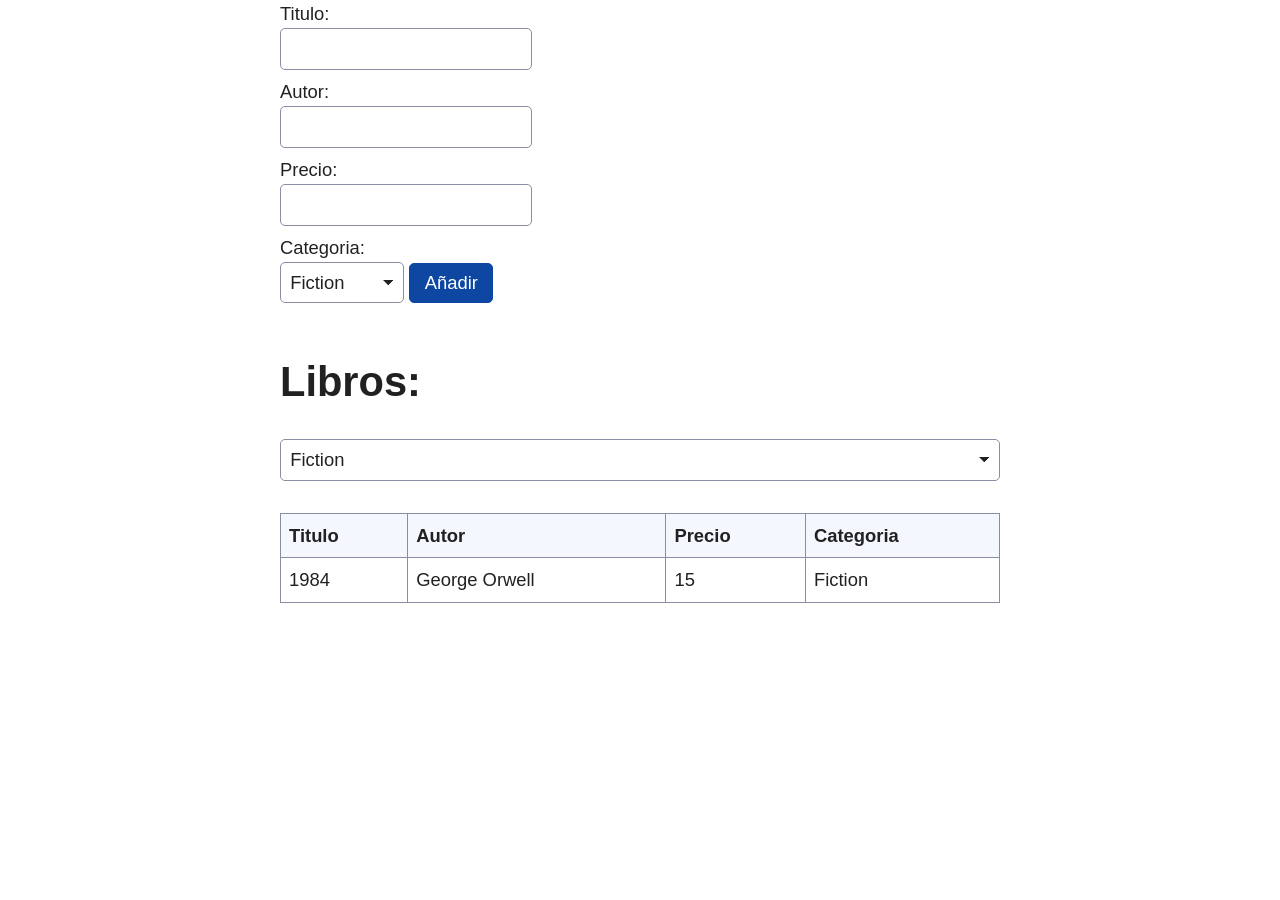
<file: bookStore/index.html>
<!DOCTYPE html>
<html lang="en">
<head>
    <meta charset="UTF-8">
    <meta name="viewport" content="width=device-width, initial-scale=1.0">
    <link rel="stylesheet" href="./css/simple.min.css">
    <title>Document</title>
</head>
<body>
    <form id="formBook">
        <label>Titulo: </label>
        <input type="text" id="title"></input>
        <label>Autor: </label>
        <input type="text" id="author"></input>
        <label>Precio: </label>
        <input type="number" id="price"></input>
        <label>Categoria: </label>
        <select id="category">
            <option value="Fiction">Fiction</option>
            <option value="Action">Action</option>
            <option value="Romance">Romance</option>
            <option value="Non-fiction">Non-fiction</option>

        </select>
        
        <input type="submit" value="Añadir"></input>
    </form>
    <h2>Libros:</h2>
    <table class="table" id="table">
        
        <select id="categoryFilter">
            <option value="Fiction">Fiction</option>
            <option value="Action">Action</option>
            <option value="Romance">Romance</option>
            <option value="Non-fiction">Non-fiction</option>

        </select>
  <thead>
    <tr>
      <th scope="col">Titulo</th>
      <th scope="col">Autor</th>
      <th scope="col">Precio</th>
      <th scope="col">Categoria</th>
    </tr>
  </thead>
  <tbody id="tbodyBook">
    
  </tbody>
</table>
    <script type="module" src="./js/main.js"></script>
</body>
</html>
</file>
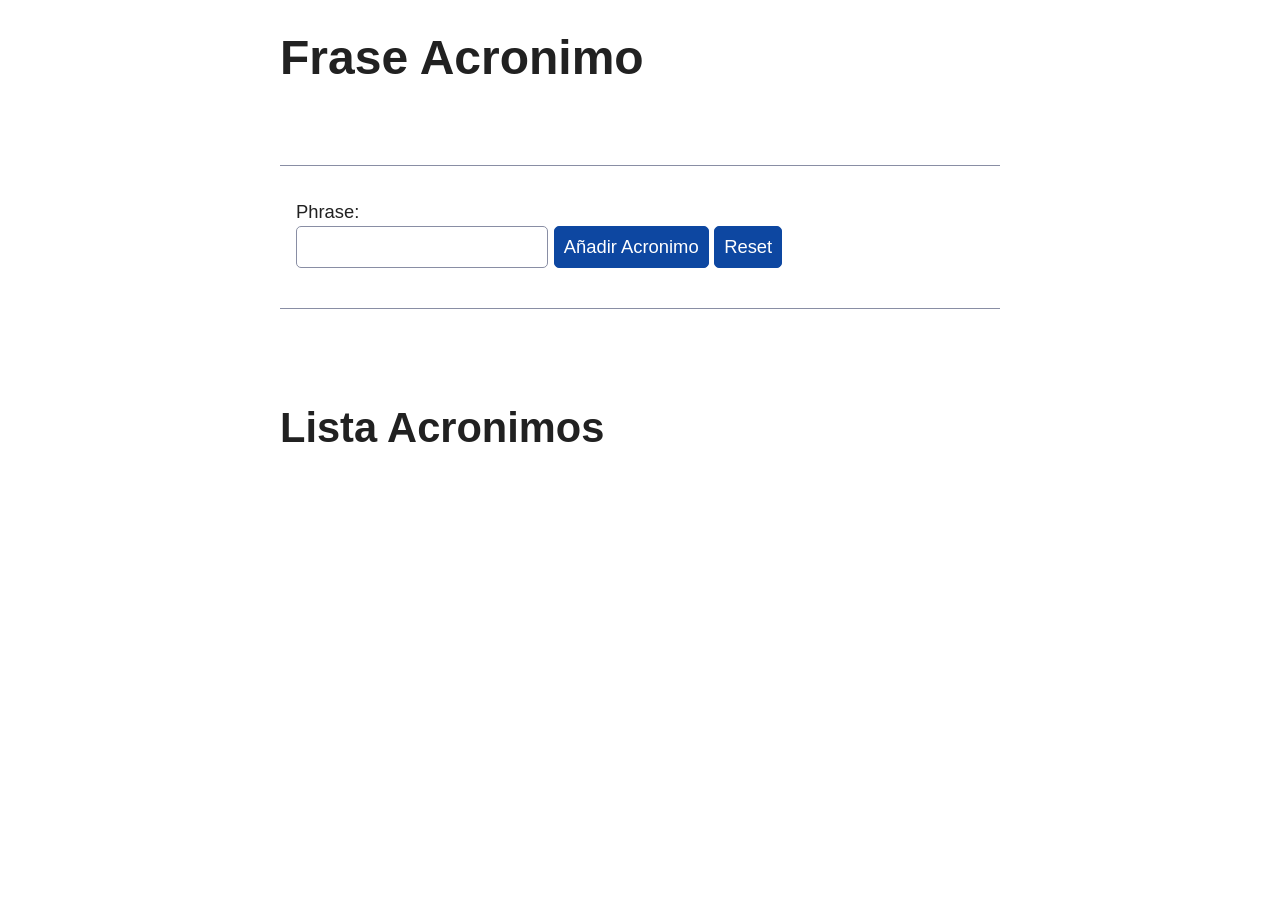
<file: generadorAcronimos/index.html>
<!DOCTYPE html>
<html lang="en">
<head>
    <meta charset="UTF-8">
    <meta name="viewport" content="width=device-width, initial-scale=1.0">
    <link rel="stylesheet" href="./css/simple.min.css">

    <title>Document</title>
</head>
<body>

    <h1>Frase Acronimo</h1>
        <section>
            
            <form id="formPhrase">
                <label for="name">Phrase:</label>
                <input type="text" name="phrase" id="phrase">
                <button type="submit">Añadir Acronimo</button>
            </form>
        </section>

    <h2>Lista Acronimos</h2>
    <ul id="listAcronym"></ul>
    
    <script type="module" src="js/main.js"></script>

</body>
</html>
</file>
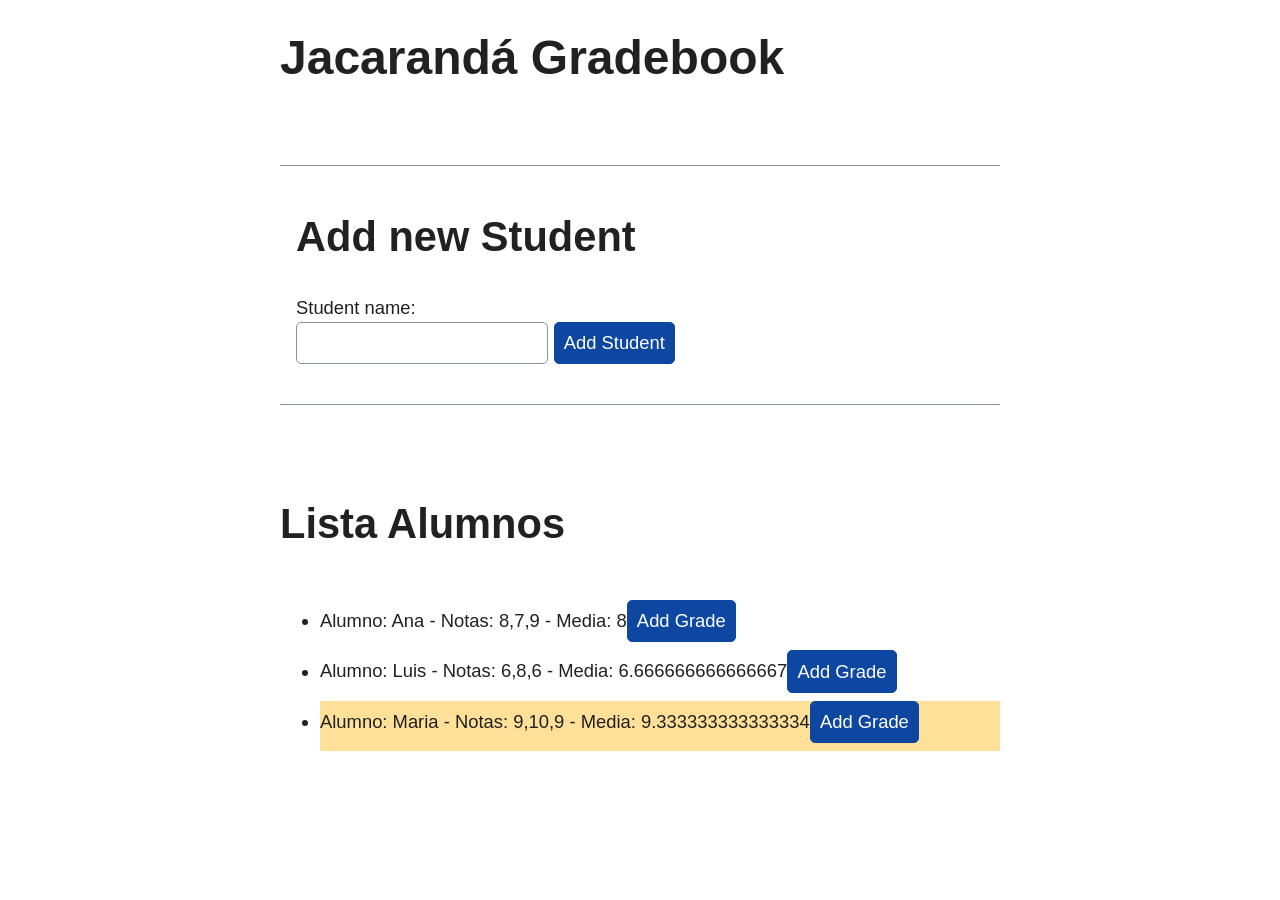
<file: gestionNotas/index.html>
<!DOCTYPE html>
<html lang="en">
<head>
    <meta charset="UTF-8">
    <meta name="viewport" content="width=device-width, initial-scale=1.0">
    <link rel="stylesheet" href="./css/simple.min.css">

    <title>Document</title>
</head>
<body>

    <h1>Jacarandá Gradebook</h1>
        <section>
            <h2>Add new Student</h2>
            <form id="formStudent">
                <label for="name">Student name:</label>
                <input type="text" name="name" id="name">
                <button type="submit">Add Student</button>
            </form>
        </section>

    <h2>Lista Alumnos</h2>
    <ul id="list">
        
    </ul>
    
    <script type="module" src="js/main.js"></script>

</body>
</html>
</file>
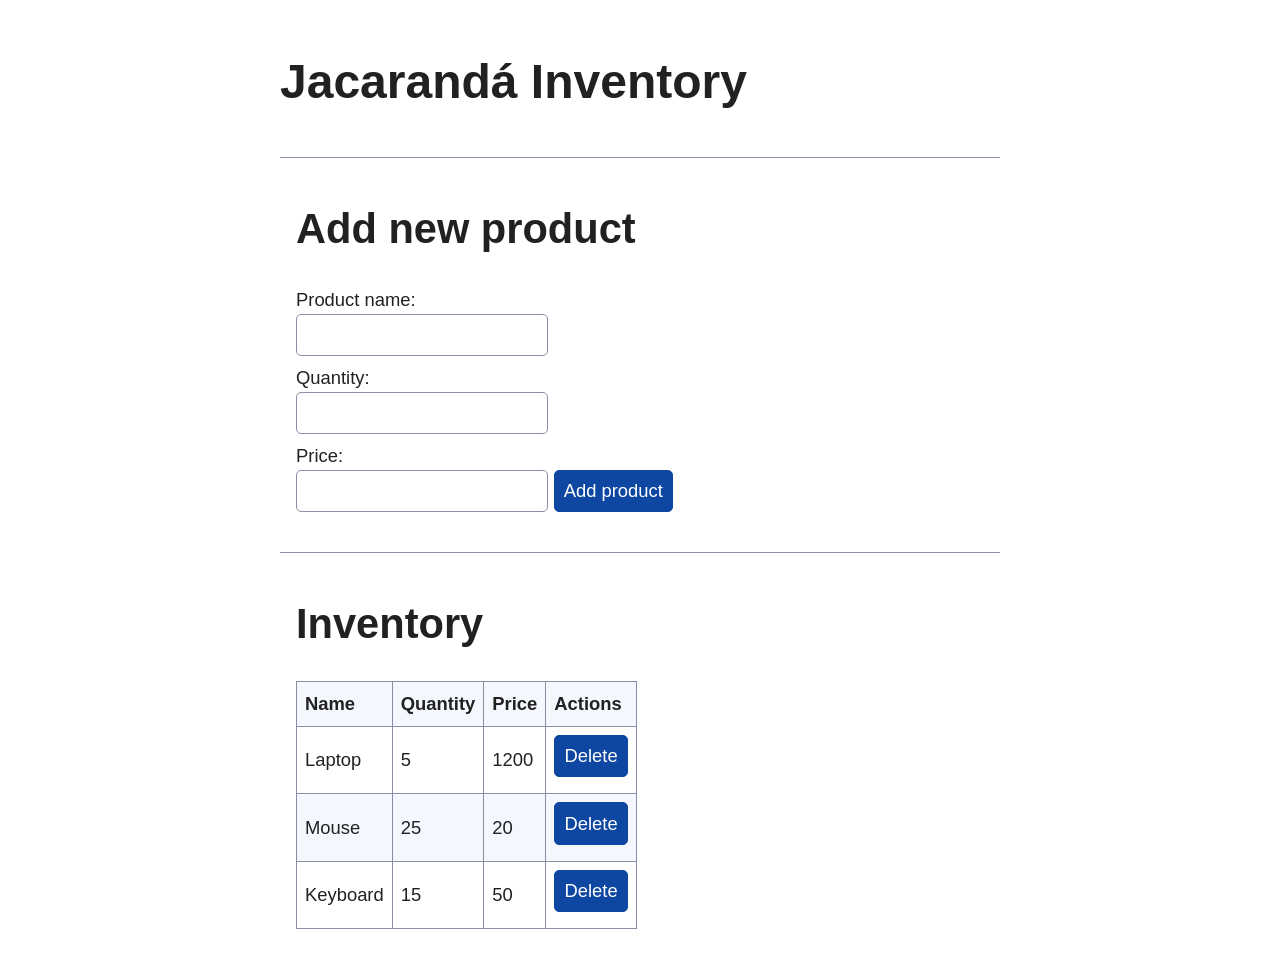
<file: inventory/index.html>
<!DOCTYPE html>
<html lang="en">
<head>
    <meta charset="UTF-8">
    <meta name="viewport" content="width=device-width, initial-scale=1.0">
    <title>Jacarandá Inventory</title>
    <link rel="stylesheet" href="./css/simple.min.css">
</head>
<body>
    <main>
        <h1>Jacarandá Inventory</h1>
        <section>
            <h2>Add new product</h2>
            <form id="addProduct">
                <label for="name">Product name:</label>
                <input type="text" name="name" id="name">

                <label for="quantity">Quantity: </label>
                <input type="number" name="quantity" id="quantity">

                <label for="price">Price: </label>
                <input type="number" name="price" id="price">

                <button type="submit">Add product</button>
            </form>
        </section>

        <section>
            <h2>Inventory</h2>
            <table>
                <thead>
                    <tr>
                        <th>Name</th>
                        <th>Quantity</th>
                        <th>Price</th>
                        <th>Actions</th>
                    </tr>
                </thead>
                <tbody>

                </tbody>
            </table>
        </section>
    </main>
    <script type="module" src="js/main.js"></script>
</body>
</html>
</file>
<file: bookStore/css/simple.min.css>
:root{--sans-font:-apple-system,BlinkMacSystemFont,"Avenir Next",Avenir,"Nimbus Sans L",Roboto,"Noto Sans","Segoe UI",Arial,Helvetica,"Helvetica Neue",sans-serif;--mono-font:Consolas,Menlo,Monaco,"Andale Mono","Ubuntu Mono",monospace;--standard-border-radius:5px;--border-width:1px;--bg:#fff;--accent-bg:#f5f7ff;--text:#212121;--text-light:#585858;--border:#898ea4;--accent:#0d47a1;--accent-hover:#1266e2;--accent-text:var(--bg);--code:#d81b60;--preformatted:#444;--marked:#fd3;--disabled:#efefef}@media (prefers-color-scheme:dark){:root{color-scheme:dark;--bg:#212121;--accent-bg:#2b2b2b;--text:#dcdcdc;--text-light:#ababab;--accent:#ffb300;--accent-hover:#ffe099;--accent-text:var(--bg);--code:#f06292;--preformatted:#ccc;--disabled:#111}img,video{opacity:.8}}*,:before,:after{box-sizing:border-box}textarea,select,input,progress{-webkit-appearance:none;-moz-appearance:none;appearance:none}html{font-family:var(--sans-font);scroll-behavior:smooth}body{color:var(--text);background-color:var(--bg);grid-template-columns:1fr min(45rem,90%) 1fr;margin:0;font-size:1.15rem;line-height:1.5;display:grid}body>*{grid-column:2}body>header{background-color:var(--accent-bg);border-bottom:var(--border-width)solid var(--border);text-align:center;grid-column:1/-1;padding:0 .5rem 2rem}body>header>:only-child{margin-block-start:2rem}body>header h1{max-width:1200px;margin:1rem auto}body>header p{max-width:40rem;margin:1rem auto}main{padding-top:1.5rem}body>footer{color:var(--text-light);text-align:center;border-top:var(--border-width)solid var(--border);margin-top:4rem;padding:2rem 1rem 1.5rem;font-size:.9rem}h1{font-size:3rem}h2{margin-top:3rem;font-size:2.6rem}h3{margin-top:3rem;font-size:2rem}h4{font-size:1.44rem}h5{font-size:1.15rem}h6{font-size:.96rem}p{margin:1.5rem 0}p,h1,h2,h3,h4,h5,h6{overflow-wrap:break-word}h1,h2,h3{line-height:1.1}@media only screen and (width<=720px){h1{font-size:2.5rem}h2{font-size:2.1rem}h3{font-size:1.75rem}h4{font-size:1.25rem}}a,a:visited{color:var(--accent)}a:hover{text-decoration:none}button,.button,a.button,input[type=submit],input[type=reset],input[type=button]{border:var(--border-width)solid var(--accent);background-color:var(--accent);color:var(--accent-text);padding:.5rem .9rem;line-height:normal;text-decoration:none}.button[aria-disabled=true],input:disabled,textarea:disabled,select:disabled,button[disabled]{cursor:not-allowed;background-color:var(--disabled);border-color:var(--disabled);color:var(--text-light)}input[type=range]{padding:0}abbr[title]{cursor:help;text-decoration-line:underline;text-decoration-style:dotted}button:enabled:hover,.button:not([aria-disabled=true]):hover,input[type=submit]:enabled:hover,input[type=reset]:enabled:hover,input[type=button]:enabled:hover{background-color:var(--accent-hover);border-color:var(--accent-hover);cursor:pointer}.button:focus-visible,button:focus-visible:where(:enabled),input:enabled:focus-visible:where([type=submit],[type=reset],[type=button]){outline:2px solid var(--accent);outline-offset:1px}header nav{padding:1rem 0 0;font-size:1rem;line-height:2}header nav ul,header nav ol{flex-flow:wrap;place-content:space-around center;align-items:center;margin:0;padding:0;list-style-type:none;display:flex}header nav ul li,header nav ol li{display:inline-block}header nav a,header nav a:visited{border:var(--border-width)solid var(--border);border-radius:var(--standard-border-radius);color:var(--text);margin:0 .5rem 1rem;padding:.1rem 1rem;text-decoration:none;display:inline-block}header nav a:hover,header nav a.current,header nav a[aria-current=page],header nav a[aria-current=true]{background:var(--bg);border-color:var(--accent);color:var(--accent);cursor:pointer}@media only screen and (width<=720px){header nav a{border:none;padding:0;line-height:1;text-decoration:underline}header nav a.current{background:0 0}}aside,details,pre,progress{background-color:var(--accent-bg);border:var(--border-width)solid var(--border);border-radius:var(--standard-border-radius);margin-bottom:1rem}aside{float:right;width:30%;margin-inline-start:15px;padding:0 15px;font-size:1rem}[dir=rtl] aside{float:left}@media only screen and (width<=720px){aside{float:none;width:100%;margin-inline-start:0}}article,fieldset,dialog{border:var(--border-width)solid var(--border);border-radius:var(--standard-border-radius);margin-bottom:1rem;padding:1rem}article h2:first-child,section h2:first-child,article h3:first-child,section h3:first-child{margin-top:1rem}section{border-top:var(--border-width)solid var(--border);border-bottom:var(--border-width)solid var(--border);margin:3rem 0;padding:2rem 1rem}section+section,section:first-child{border-top:0;padding-top:0}section+section{margin-top:0}section:last-child{border-bottom:0;padding-bottom:0}details{padding:.7rem 1rem}summary{cursor:pointer;word-break:break-all;margin:-.7rem -1rem;padding:.7rem 1rem;font-weight:700}details[open]>summary+*{margin-top:0}details[open]>summary{margin-bottom:.5rem}details[open]>:last-child{margin-bottom:0}table{border-collapse:collapse;margin:1.5rem 0}figure>table{width:max-content;margin:0}td,th{border:var(--border-width)solid var(--border);text-align:start;padding:.5rem}th{background-color:var(--accent-bg);font-weight:700}tr:nth-child(2n){background-color:var(--accent-bg)}table caption{margin-bottom:.5rem;font-weight:700}textarea,select,input,button,.button{font-size:inherit;border-radius:var(--standard-border-radius);box-shadow:none;max-width:100%;margin-bottom:.5rem;padding:.5em;font-family:inherit;display:inline-block}textarea,select,input{color:var(--text);background-color:var(--bg);border:var(--border-width)solid var(--border)}label{display:block}textarea:not([cols]){width:100%}select:not([multiple]){background-image:linear-gradient(45deg,transparent 49%,var(--text)51%),linear-gradient(135deg,var(--text)51%,transparent 49%);background-position:calc(100% - 15px),calc(100% - 10px);background-repeat:no-repeat;background-size:5px 5px,5px 5px;padding-inline-end:25px}[dir=rtl] select:not([multiple]){background-position:10px,15px}input[type=checkbox],input[type=radio]{vertical-align:middle;width:min-content;position:relative}input[type=checkbox]+label,input[type=radio]+label{display:inline-block}input[type=radio]{border-radius:100%}input[type=checkbox]:checked,input[type=radio]:checked{background-color:var(--accent)}input[type=checkbox]:checked:after{content:" ";border-right:solid var(--bg).08em;border-bottom:solid var(--bg).08em;background-color:#0000;border-radius:0;width:.2em;height:.4em;font-size:1.8em;position:absolute;top:.04em;left:.18em;transform:rotate(45deg)}input[type=radio]:checked:after{content:" ";background-color:var(--bg);border-radius:100%;width:.3em;height:.3em;font-size:1.8em;position:absolute;top:.125em;left:.125em}@media only screen and (width<=720px){textarea,select,input{width:100%}}input[type=color]{height:2.5rem;padding:.2rem}input[type=file]{border:0}hr{height:var(--border-width);background:var(--border);border:none;margin:1rem auto}mark{border-radius:var(--standard-border-radius);background-color:var(--marked);color:#000;padding:2px 5px}mark a{color:#0d47a1}img,video{border-radius:var(--standard-border-radius);max-width:100%;height:auto}figure{margin:0;display:block;overflow-x:auto}figure>img,figure>picture>img{margin-inline:auto;display:block}figcaption{text-align:center;color:var(--text-light);margin-block:1rem;font-size:.9rem;position:sticky;left:0}blockquote{border-inline-start:.35rem solid var(--accent);color:var(--text-light);margin-block:2rem;margin-inline:2rem 0;padding:.4rem .8rem;font-style:italic}cite{color:var(--text-light);font-size:.9rem;font-style:normal}dt{color:var(--text-light)}code,pre,pre span,kbd,samp{font-family:var(--mono-font);color:var(--code)}kbd{color:var(--preformatted);border:var(--border-width)solid var(--preformatted);border-bottom:3px solid var(--preformatted);border-radius:var(--standard-border-radius);padding:.1rem .4rem}pre{max-width:100%;color:var(--preformatted);padding:1rem 1.4rem;overflow:auto}pre code{color:var(--preformatted);background:0 0;margin:0;padding:0}progress{width:100%}progress:indeterminate{background-color:var(--accent-bg)}progress::-webkit-progress-bar{border-radius:var(--standard-border-radius);background-color:var(--accent-bg)}progress::-webkit-progress-value{border-radius:var(--standard-border-radius);background-color:var(--accent)}progress::-moz-progress-bar{border-radius:var(--standard-border-radius);background-color:var(--accent);transition-property:width;transition-duration:.3s}progress:indeterminate::-moz-progress-bar{background-color:var(--accent-bg)}dialog{background-color:var(--bg);max-width:40rem;margin:auto}dialog::backdrop{background-color:var(--bg);opacity:.8}@media only screen and (width<=720px){dialog{max-width:calc(100vw - 2rem)}}sup,sub{vertical-align:baseline;position:relative}sup{top:-.4em}sub{top:.3em}.notice{background:var(--accent-bg);border:var(--border-width)solid var(--border);border-radius:var(--standard-border-radius);margin:2rem 0;padding:1.5rem}div.notice p:first-of-type{margin-top:0}div.notice p:last-of-type{margin-bottom:0}@media print{@page{margin:1cm}body{display:block}body>header{background-color:unset}body>header nav,body>footer{display:none}article{border:none;padding:0}a[href^=http]:after{content:" <" attr(href)">"}abbr[title]:after{content:" (" attr(title)")"}a{text-decoration:none}p{widows:3;orphans:3}hr{border-top:var(--border-width)solid var(--border)}mark{border:var(--border-width)solid var(--border)}pre,table,figure,img,svg{break-inside:avoid}pre code{white-space:pre-wrap}}
.cambia{
    background-color: #ffe099;
}
</file>
<file: generadorAcronimos/css/simple.min.css>
:root{--sans-font:-apple-system,BlinkMacSystemFont,"Avenir Next",Avenir,"Nimbus Sans L",Roboto,"Noto Sans","Segoe UI",Arial,Helvetica,"Helvetica Neue",sans-serif;--mono-font:Consolas,Menlo,Monaco,"Andale Mono","Ubuntu Mono",monospace;--standard-border-radius:5px;--border-width:1px;--bg:#fff;--accent-bg:#f5f7ff;--text:#212121;--text-light:#585858;--border:#898ea4;--accent:#0d47a1;--accent-hover:#1266e2;--accent-text:var(--bg);--code:#d81b60;--preformatted:#444;--marked:#fd3;--disabled:#efefef}@media (prefers-color-scheme:dark){:root{color-scheme:dark;--bg:#212121;--accent-bg:#2b2b2b;--text:#dcdcdc;--text-light:#ababab;--accent:#ffb300;--accent-hover:#ffe099;--accent-text:var(--bg);--code:#f06292;--preformatted:#ccc;--disabled:#111}img,video{opacity:.8}}*,:before,:after{box-sizing:border-box}textarea,select,input,progress{-webkit-appearance:none;-moz-appearance:none;appearance:none}html{font-family:var(--sans-font);scroll-behavior:smooth}body{color:var(--text);background-color:var(--bg);grid-template-columns:1fr min(45rem,90%) 1fr;margin:0;font-size:1.15rem;line-height:1.5;display:grid}body>*{grid-column:2}body>header{background-color:var(--accent-bg);border-bottom:var(--border-width)solid var(--border);text-align:center;grid-column:1/-1;padding:0 .5rem 2rem}body>header>:only-child{margin-block-start:2rem}body>header h1{max-width:1200px;margin:1rem auto}body>header p{max-width:40rem;margin:1rem auto}main{padding-top:1.5rem}body>footer{color:var(--text-light);text-align:center;border-top:var(--border-width)solid var(--border);margin-top:4rem;padding:2rem 1rem 1.5rem;font-size:.9rem}h1{font-size:3rem}h2{margin-top:3rem;font-size:2.6rem}h3{margin-top:3rem;font-size:2rem}h4{font-size:1.44rem}h5{font-size:1.15rem}h6{font-size:.96rem}p{margin:1.5rem 0}p,h1,h2,h3,h4,h5,h6{overflow-wrap:break-word}h1,h2,h3{line-height:1.1}@media only screen and (width<=720px){h1{font-size:2.5rem}h2{font-size:2.1rem}h3{font-size:1.75rem}h4{font-size:1.25rem}}a,a:visited{color:var(--accent)}a:hover{text-decoration:none}button,.button,a.button,input[type=submit],input[type=reset],input[type=button]{border:var(--border-width)solid var(--accent);background-color:var(--accent);color:var(--accent-text);padding:.5rem .9rem;line-height:normal;text-decoration:none}.button[aria-disabled=true],input:disabled,textarea:disabled,select:disabled,button[disabled]{cursor:not-allowed;background-color:var(--disabled);border-color:var(--disabled);color:var(--text-light)}input[type=range]{padding:0}abbr[title]{cursor:help;text-decoration-line:underline;text-decoration-style:dotted}button:enabled:hover,.button:not([aria-disabled=true]):hover,input[type=submit]:enabled:hover,input[type=reset]:enabled:hover,input[type=button]:enabled:hover{background-color:var(--accent-hover);border-color:var(--accent-hover);cursor:pointer}.button:focus-visible,button:focus-visible:where(:enabled),input:enabled:focus-visible:where([type=submit],[type=reset],[type=button]){outline:2px solid var(--accent);outline-offset:1px}header nav{padding:1rem 0 0;font-size:1rem;line-height:2}header nav ul,header nav ol{flex-flow:wrap;place-content:space-around center;align-items:center;margin:0;padding:0;list-style-type:none;display:flex}header nav ul li,header nav ol li{display:inline-block}header nav a,header nav a:visited{border:var(--border-width)solid var(--border);border-radius:var(--standard-border-radius);color:var(--text);margin:0 .5rem 1rem;padding:.1rem 1rem;text-decoration:none;display:inline-block}header nav a:hover,header nav a.current,header nav a[aria-current=page],header nav a[aria-current=true]{background:var(--bg);border-color:var(--accent);color:var(--accent);cursor:pointer}@media only screen and (width<=720px){header nav a{border:none;padding:0;line-height:1;text-decoration:underline}header nav a.current{background:0 0}}aside,details,pre,progress{background-color:var(--accent-bg);border:var(--border-width)solid var(--border);border-radius:var(--standard-border-radius);margin-bottom:1rem}aside{float:right;width:30%;margin-inline-start:15px;padding:0 15px;font-size:1rem}[dir=rtl] aside{float:left}@media only screen and (width<=720px){aside{float:none;width:100%;margin-inline-start:0}}article,fieldset,dialog{border:var(--border-width)solid var(--border);border-radius:var(--standard-border-radius);margin-bottom:1rem;padding:1rem}article h2:first-child,section h2:first-child,article h3:first-child,section h3:first-child{margin-top:1rem}section{border-top:var(--border-width)solid var(--border);border-bottom:var(--border-width)solid var(--border);margin:3rem 0;padding:2rem 1rem}section+section,section:first-child{border-top:0;padding-top:0}section+section{margin-top:0}section:last-child{border-bottom:0;padding-bottom:0}details{padding:.7rem 1rem}summary{cursor:pointer;word-break:break-all;margin:-.7rem -1rem;padding:.7rem 1rem;font-weight:700}details[open]>summary+*{margin-top:0}details[open]>summary{margin-bottom:.5rem}details[open]>:last-child{margin-bottom:0}table{border-collapse:collapse;margin:1.5rem 0}figure>table{width:max-content;margin:0}td,th{border:var(--border-width)solid var(--border);text-align:start;padding:.5rem}th{background-color:var(--accent-bg);font-weight:700}tr:nth-child(2n){background-color:var(--accent-bg)}table caption{margin-bottom:.5rem;font-weight:700}textarea,select,input,button,.button{font-size:inherit;border-radius:var(--standard-border-radius);box-shadow:none;max-width:100%;margin-bottom:.5rem;padding:.5em;font-family:inherit;display:inline-block}textarea,select,input{color:var(--text);background-color:var(--bg);border:var(--border-width)solid var(--border)}label{display:block}textarea:not([cols]){width:100%}select:not([multiple]){background-image:linear-gradient(45deg,transparent 49%,var(--text)51%),linear-gradient(135deg,var(--text)51%,transparent 49%);background-position:calc(100% - 15px),calc(100% - 10px);background-repeat:no-repeat;background-size:5px 5px,5px 5px;padding-inline-end:25px}[dir=rtl] select:not([multiple]){background-position:10px,15px}input[type=checkbox],input[type=radio]{vertical-align:middle;width:min-content;position:relative}input[type=checkbox]+label,input[type=radio]+label{display:inline-block}input[type=radio]{border-radius:100%}input[type=checkbox]:checked,input[type=radio]:checked{background-color:var(--accent)}input[type=checkbox]:checked:after{content:" ";border-right:solid var(--bg).08em;border-bottom:solid var(--bg).08em;background-color:#0000;border-radius:0;width:.2em;height:.4em;font-size:1.8em;position:absolute;top:.04em;left:.18em;transform:rotate(45deg)}input[type=radio]:checked:after{content:" ";background-color:var(--bg);border-radius:100%;width:.3em;height:.3em;font-size:1.8em;position:absolute;top:.125em;left:.125em}@media only screen and (width<=720px){textarea,select,input{width:100%}}input[type=color]{height:2.5rem;padding:.2rem}input[type=file]{border:0}hr{height:var(--border-width);background:var(--border);border:none;margin:1rem auto}mark{border-radius:var(--standard-border-radius);background-color:var(--marked);color:#000;padding:2px 5px}mark a{color:#0d47a1}img,video{border-radius:var(--standard-border-radius);max-width:100%;height:auto}figure{margin:0;display:block;overflow-x:auto}figure>img,figure>picture>img{margin-inline:auto;display:block}figcaption{text-align:center;color:var(--text-light);margin-block:1rem;font-size:.9rem;position:sticky;left:0}blockquote{border-inline-start:.35rem solid var(--accent);color:var(--text-light);margin-block:2rem;margin-inline:2rem 0;padding:.4rem .8rem;font-style:italic}cite{color:var(--text-light);font-size:.9rem;font-style:normal}dt{color:var(--text-light)}code,pre,pre span,kbd,samp{font-family:var(--mono-font);color:var(--code)}kbd{color:var(--preformatted);border:var(--border-width)solid var(--preformatted);border-bottom:3px solid var(--preformatted);border-radius:var(--standard-border-radius);padding:.1rem .4rem}pre{max-width:100%;color:var(--preformatted);padding:1rem 1.4rem;overflow:auto}pre code{color:var(--preformatted);background:0 0;margin:0;padding:0}progress{width:100%}progress:indeterminate{background-color:var(--accent-bg)}progress::-webkit-progress-bar{border-radius:var(--standard-border-radius);background-color:var(--accent-bg)}progress::-webkit-progress-value{border-radius:var(--standard-border-radius);background-color:var(--accent)}progress::-moz-progress-bar{border-radius:var(--standard-border-radius);background-color:var(--accent);transition-property:width;transition-duration:.3s}progress:indeterminate::-moz-progress-bar{background-color:var(--accent-bg)}dialog{background-color:var(--bg);max-width:40rem;margin:auto}dialog::backdrop{background-color:var(--bg);opacity:.8}@media only screen and (width<=720px){dialog{max-width:calc(100vw - 2rem)}}sup,sub{vertical-align:baseline;position:relative}sup{top:-.4em}sub{top:.3em}.notice{background:var(--accent-bg);border:var(--border-width)solid var(--border);border-radius:var(--standard-border-radius);margin:2rem 0;padding:1.5rem}div.notice p:first-of-type{margin-top:0}div.notice p:last-of-type{margin-bottom:0}@media print{@page{margin:1cm}body{display:block}body>header{background-color:unset}body>header nav,body>footer{display:none}article{border:none;padding:0}a[href^=http]:after{content:" <" attr(href)">"}abbr[title]:after{content:" (" attr(title)")"}a{text-decoration:none}p{widows:3;orphans:3}hr{border-top:var(--border-width)solid var(--border)}mark{border:var(--border-width)solid var(--border)}pre,table,figure,img,svg{break-inside:avoid}pre code{white-space:pre-wrap}}
.cambia{
    background-color: #ffe099;
}
</file>
<file: gestionNotas/css/simple.min.css>
:root{--sans-font:-apple-system,BlinkMacSystemFont,"Avenir Next",Avenir,"Nimbus Sans L",Roboto,"Noto Sans","Segoe UI",Arial,Helvetica,"Helvetica Neue",sans-serif;--mono-font:Consolas,Menlo,Monaco,"Andale Mono","Ubuntu Mono",monospace;--standard-border-radius:5px;--border-width:1px;--bg:#fff;--accent-bg:#f5f7ff;--text:#212121;--text-light:#585858;--border:#898ea4;--accent:#0d47a1;--accent-hover:#1266e2;--accent-text:var(--bg);--code:#d81b60;--preformatted:#444;--marked:#fd3;--disabled:#efefef}@media (prefers-color-scheme:dark){:root{color-scheme:dark;--bg:#212121;--accent-bg:#2b2b2b;--text:#dcdcdc;--text-light:#ababab;--accent:#ffb300;--accent-hover:#ffe099;--accent-text:var(--bg);--code:#f06292;--preformatted:#ccc;--disabled:#111}img,video{opacity:.8}}*,:before,:after{box-sizing:border-box}textarea,select,input,progress{-webkit-appearance:none;-moz-appearance:none;appearance:none}html{font-family:var(--sans-font);scroll-behavior:smooth}body{color:var(--text);background-color:var(--bg);grid-template-columns:1fr min(45rem,90%) 1fr;margin:0;font-size:1.15rem;line-height:1.5;display:grid}body>*{grid-column:2}body>header{background-color:var(--accent-bg);border-bottom:var(--border-width)solid var(--border);text-align:center;grid-column:1/-1;padding:0 .5rem 2rem}body>header>:only-child{margin-block-start:2rem}body>header h1{max-width:1200px;margin:1rem auto}body>header p{max-width:40rem;margin:1rem auto}main{padding-top:1.5rem}body>footer{color:var(--text-light);text-align:center;border-top:var(--border-width)solid var(--border);margin-top:4rem;padding:2rem 1rem 1.5rem;font-size:.9rem}h1{font-size:3rem}h2{margin-top:3rem;font-size:2.6rem}h3{margin-top:3rem;font-size:2rem}h4{font-size:1.44rem}h5{font-size:1.15rem}h6{font-size:.96rem}p{margin:1.5rem 0}p,h1,h2,h3,h4,h5,h6{overflow-wrap:break-word}h1,h2,h3{line-height:1.1}@media only screen and (width<=720px){h1{font-size:2.5rem}h2{font-size:2.1rem}h3{font-size:1.75rem}h4{font-size:1.25rem}}a,a:visited{color:var(--accent)}a:hover{text-decoration:none}button,.button,a.button,input[type=submit],input[type=reset],input[type=button]{border:var(--border-width)solid var(--accent);background-color:var(--accent);color:var(--accent-text);padding:.5rem .9rem;line-height:normal;text-decoration:none}.button[aria-disabled=true],input:disabled,textarea:disabled,select:disabled,button[disabled]{cursor:not-allowed;background-color:var(--disabled);border-color:var(--disabled);color:var(--text-light)}input[type=range]{padding:0}abbr[title]{cursor:help;text-decoration-line:underline;text-decoration-style:dotted}button:enabled:hover,.button:not([aria-disabled=true]):hover,input[type=submit]:enabled:hover,input[type=reset]:enabled:hover,input[type=button]:enabled:hover{background-color:var(--accent-hover);border-color:var(--accent-hover);cursor:pointer}.button:focus-visible,button:focus-visible:where(:enabled),input:enabled:focus-visible:where([type=submit],[type=reset],[type=button]){outline:2px solid var(--accent);outline-offset:1px}header nav{padding:1rem 0 0;font-size:1rem;line-height:2}header nav ul,header nav ol{flex-flow:wrap;place-content:space-around center;align-items:center;margin:0;padding:0;list-style-type:none;display:flex}header nav ul li,header nav ol li{display:inline-block}header nav a,header nav a:visited{border:var(--border-width)solid var(--border);border-radius:var(--standard-border-radius);color:var(--text);margin:0 .5rem 1rem;padding:.1rem 1rem;text-decoration:none;display:inline-block}header nav a:hover,header nav a.current,header nav a[aria-current=page],header nav a[aria-current=true]{background:var(--bg);border-color:var(--accent);color:var(--accent);cursor:pointer}@media only screen and (width<=720px){header nav a{border:none;padding:0;line-height:1;text-decoration:underline}header nav a.current{background:0 0}}aside,details,pre,progress{background-color:var(--accent-bg);border:var(--border-width)solid var(--border);border-radius:var(--standard-border-radius);margin-bottom:1rem}aside{float:right;width:30%;margin-inline-start:15px;padding:0 15px;font-size:1rem}[dir=rtl] aside{float:left}@media only screen and (width<=720px){aside{float:none;width:100%;margin-inline-start:0}}article,fieldset,dialog{border:var(--border-width)solid var(--border);border-radius:var(--standard-border-radius);margin-bottom:1rem;padding:1rem}article h2:first-child,section h2:first-child,article h3:first-child,section h3:first-child{margin-top:1rem}section{border-top:var(--border-width)solid var(--border);border-bottom:var(--border-width)solid var(--border);margin:3rem 0;padding:2rem 1rem}section+section,section:first-child{border-top:0;padding-top:0}section+section{margin-top:0}section:last-child{border-bottom:0;padding-bottom:0}details{padding:.7rem 1rem}summary{cursor:pointer;word-break:break-all;margin:-.7rem -1rem;padding:.7rem 1rem;font-weight:700}details[open]>summary+*{margin-top:0}details[open]>summary{margin-bottom:.5rem}details[open]>:last-child{margin-bottom:0}table{border-collapse:collapse;margin:1.5rem 0}figure>table{width:max-content;margin:0}td,th{border:var(--border-width)solid var(--border);text-align:start;padding:.5rem}th{background-color:var(--accent-bg);font-weight:700}tr:nth-child(2n){background-color:var(--accent-bg)}table caption{margin-bottom:.5rem;font-weight:700}textarea,select,input,button,.button{font-size:inherit;border-radius:var(--standard-border-radius);box-shadow:none;max-width:100%;margin-bottom:.5rem;padding:.5em;font-family:inherit;display:inline-block}textarea,select,input{color:var(--text);background-color:var(--bg);border:var(--border-width)solid var(--border)}label{display:block}textarea:not([cols]){width:100%}select:not([multiple]){background-image:linear-gradient(45deg,transparent 49%,var(--text)51%),linear-gradient(135deg,var(--text)51%,transparent 49%);background-position:calc(100% - 15px),calc(100% - 10px);background-repeat:no-repeat;background-size:5px 5px,5px 5px;padding-inline-end:25px}[dir=rtl] select:not([multiple]){background-position:10px,15px}input[type=checkbox],input[type=radio]{vertical-align:middle;width:min-content;position:relative}input[type=checkbox]+label,input[type=radio]+label{display:inline-block}input[type=radio]{border-radius:100%}input[type=checkbox]:checked,input[type=radio]:checked{background-color:var(--accent)}input[type=checkbox]:checked:after{content:" ";border-right:solid var(--bg).08em;border-bottom:solid var(--bg).08em;background-color:#0000;border-radius:0;width:.2em;height:.4em;font-size:1.8em;position:absolute;top:.04em;left:.18em;transform:rotate(45deg)}input[type=radio]:checked:after{content:" ";background-color:var(--bg);border-radius:100%;width:.3em;height:.3em;font-size:1.8em;position:absolute;top:.125em;left:.125em}@media only screen and (width<=720px){textarea,select,input{width:100%}}input[type=color]{height:2.5rem;padding:.2rem}input[type=file]{border:0}hr{height:var(--border-width);background:var(--border);border:none;margin:1rem auto}mark{border-radius:var(--standard-border-radius);background-color:var(--marked);color:#000;padding:2px 5px}mark a{color:#0d47a1}img,video{border-radius:var(--standard-border-radius);max-width:100%;height:auto}figure{margin:0;display:block;overflow-x:auto}figure>img,figure>picture>img{margin-inline:auto;display:block}figcaption{text-align:center;color:var(--text-light);margin-block:1rem;font-size:.9rem;position:sticky;left:0}blockquote{border-inline-start:.35rem solid var(--accent);color:var(--text-light);margin-block:2rem;margin-inline:2rem 0;padding:.4rem .8rem;font-style:italic}cite{color:var(--text-light);font-size:.9rem;font-style:normal}dt{color:var(--text-light)}code,pre,pre span,kbd,samp{font-family:var(--mono-font);color:var(--code)}kbd{color:var(--preformatted);border:var(--border-width)solid var(--preformatted);border-bottom:3px solid var(--preformatted);border-radius:var(--standard-border-radius);padding:.1rem .4rem}pre{max-width:100%;color:var(--preformatted);padding:1rem 1.4rem;overflow:auto}pre code{color:var(--preformatted);background:0 0;margin:0;padding:0}progress{width:100%}progress:indeterminate{background-color:var(--accent-bg)}progress::-webkit-progress-bar{border-radius:var(--standard-border-radius);background-color:var(--accent-bg)}progress::-webkit-progress-value{border-radius:var(--standard-border-radius);background-color:var(--accent)}progress::-moz-progress-bar{border-radius:var(--standard-border-radius);background-color:var(--accent);transition-property:width;transition-duration:.3s}progress:indeterminate::-moz-progress-bar{background-color:var(--accent-bg)}dialog{background-color:var(--bg);max-width:40rem;margin:auto}dialog::backdrop{background-color:var(--bg);opacity:.8}@media only screen and (width<=720px){dialog{max-width:calc(100vw - 2rem)}}sup,sub{vertical-align:baseline;position:relative}sup{top:-.4em}sub{top:.3em}.notice{background:var(--accent-bg);border:var(--border-width)solid var(--border);border-radius:var(--standard-border-radius);margin:2rem 0;padding:1.5rem}div.notice p:first-of-type{margin-top:0}div.notice p:last-of-type{margin-bottom:0}@media print{@page{margin:1cm}body{display:block}body>header{background-color:unset}body>header nav,body>footer{display:none}article{border:none;padding:0}a[href^=http]:after{content:" <" attr(href)">"}abbr[title]:after{content:" (" attr(title)")"}a{text-decoration:none}p{widows:3;orphans:3}hr{border-top:var(--border-width)solid var(--border)}mark{border:var(--border-width)solid var(--border)}pre,table,figure,img,svg{break-inside:avoid}pre code{white-space:pre-wrap}}
.cambia{
    background-color: #ffe099;
}
</file>
<file: inventory/css/simple.min.css>
:root{--sans-font:-apple-system,BlinkMacSystemFont,"Avenir Next",Avenir,"Nimbus Sans L",Roboto,"Noto Sans","Segoe UI",Arial,Helvetica,"Helvetica Neue",sans-serif;--mono-font:Consolas,Menlo,Monaco,"Andale Mono","Ubuntu Mono",monospace;--standard-border-radius:5px;--border-width:1px;--bg:#fff;--accent-bg:#f5f7ff;--text:#212121;--text-light:#585858;--border:#898ea4;--accent:#0d47a1;--accent-hover:#1266e2;--accent-text:var(--bg);--code:#d81b60;--preformatted:#444;--marked:#fd3;--disabled:#efefef}@media (prefers-color-scheme:dark){:root{color-scheme:dark;--bg:#212121;--accent-bg:#2b2b2b;--text:#dcdcdc;--text-light:#ababab;--accent:#ffb300;--accent-hover:#ffe099;--accent-text:var(--bg);--code:#f06292;--preformatted:#ccc;--disabled:#111}img,video{opacity:.8}}*,:before,:after{box-sizing:border-box}textarea,select,input,progress{-webkit-appearance:none;-moz-appearance:none;appearance:none}html{font-family:var(--sans-font);scroll-behavior:smooth}body{color:var(--text);background-color:var(--bg);grid-template-columns:1fr min(45rem,90%) 1fr;margin:0;font-size:1.15rem;line-height:1.5;display:grid}body>*{grid-column:2}body>header{background-color:var(--accent-bg);border-bottom:var(--border-width)solid var(--border);text-align:center;grid-column:1/-1;padding:0 .5rem 2rem}body>header>:only-child{margin-block-start:2rem}body>header h1{max-width:1200px;margin:1rem auto}body>header p{max-width:40rem;margin:1rem auto}main{padding-top:1.5rem}body>footer{color:var(--text-light);text-align:center;border-top:var(--border-width)solid var(--border);margin-top:4rem;padding:2rem 1rem 1.5rem;font-size:.9rem}h1{font-size:3rem}h2{margin-top:3rem;font-size:2.6rem}h3{margin-top:3rem;font-size:2rem}h4{font-size:1.44rem}h5{font-size:1.15rem}h6{font-size:.96rem}p{margin:1.5rem 0}p,h1,h2,h3,h4,h5,h6{overflow-wrap:break-word}h1,h2,h3{line-height:1.1}@media only screen and (width<=720px){h1{font-size:2.5rem}h2{font-size:2.1rem}h3{font-size:1.75rem}h4{font-size:1.25rem}}a,a:visited{color:var(--accent)}a:hover{text-decoration:none}button,.button,a.button,input[type=submit],input[type=reset],input[type=button]{border:var(--border-width)solid var(--accent);background-color:var(--accent);color:var(--accent-text);padding:.5rem .9rem;line-height:normal;text-decoration:none}.button[aria-disabled=true],input:disabled,textarea:disabled,select:disabled,button[disabled]{cursor:not-allowed;background-color:var(--disabled);border-color:var(--disabled);color:var(--text-light)}input[type=range]{padding:0}abbr[title]{cursor:help;text-decoration-line:underline;text-decoration-style:dotted}button:enabled:hover,.button:not([aria-disabled=true]):hover,input[type=submit]:enabled:hover,input[type=reset]:enabled:hover,input[type=button]:enabled:hover{background-color:var(--accent-hover);border-color:var(--accent-hover);cursor:pointer}.button:focus-visible,button:focus-visible:where(:enabled),input:enabled:focus-visible:where([type=submit],[type=reset],[type=button]){outline:2px solid var(--accent);outline-offset:1px}header nav{padding:1rem 0 0;font-size:1rem;line-height:2}header nav ul,header nav ol{flex-flow:wrap;place-content:space-around center;align-items:center;margin:0;padding:0;list-style-type:none;display:flex}header nav ul li,header nav ol li{display:inline-block}header nav a,header nav a:visited{border:var(--border-width)solid var(--border);border-radius:var(--standard-border-radius);color:var(--text);margin:0 .5rem 1rem;padding:.1rem 1rem;text-decoration:none;display:inline-block}header nav a:hover,header nav a.current,header nav a[aria-current=page],header nav a[aria-current=true]{background:var(--bg);border-color:var(--accent);color:var(--accent);cursor:pointer}@media only screen and (width<=720px){header nav a{border:none;padding:0;line-height:1;text-decoration:underline}header nav a.current{background:0 0}}aside,details,pre,progress{background-color:var(--accent-bg);border:var(--border-width)solid var(--border);border-radius:var(--standard-border-radius);margin-bottom:1rem}aside{float:right;width:30%;margin-inline-start:15px;padding:0 15px;font-size:1rem}[dir=rtl] aside{float:left}@media only screen and (width<=720px){aside{float:none;width:100%;margin-inline-start:0}}article,fieldset,dialog{border:var(--border-width)solid var(--border);border-radius:var(--standard-border-radius);margin-bottom:1rem;padding:1rem}article h2:first-child,section h2:first-child,article h3:first-child,section h3:first-child{margin-top:1rem}section{border-top:var(--border-width)solid var(--border);border-bottom:var(--border-width)solid var(--border);margin:3rem 0;padding:2rem 1rem}section+section,section:first-child{border-top:0;padding-top:0}section+section{margin-top:0}section:last-child{border-bottom:0;padding-bottom:0}details{padding:.7rem 1rem}summary{cursor:pointer;word-break:break-all;margin:-.7rem -1rem;padding:.7rem 1rem;font-weight:700}details[open]>summary+*{margin-top:0}details[open]>summary{margin-bottom:.5rem}details[open]>:last-child{margin-bottom:0}table{border-collapse:collapse;margin:1.5rem 0}figure>table{width:max-content;margin:0}td,th{border:var(--border-width)solid var(--border);text-align:start;padding:.5rem}th{background-color:var(--accent-bg);font-weight:700}tr:nth-child(2n){background-color:var(--accent-bg)}table caption{margin-bottom:.5rem;font-weight:700}textarea,select,input,button,.button{font-size:inherit;border-radius:var(--standard-border-radius);box-shadow:none;max-width:100%;margin-bottom:.5rem;padding:.5em;font-family:inherit;display:inline-block}textarea,select,input{color:var(--text);background-color:var(--bg);border:var(--border-width)solid var(--border)}label{display:block}textarea:not([cols]){width:100%}select:not([multiple]){background-image:linear-gradient(45deg,transparent 49%,var(--text)51%),linear-gradient(135deg,var(--text)51%,transparent 49%);background-position:calc(100% - 15px),calc(100% - 10px);background-repeat:no-repeat;background-size:5px 5px,5px 5px;padding-inline-end:25px}[dir=rtl] select:not([multiple]){background-position:10px,15px}input[type=checkbox],input[type=radio]{vertical-align:middle;width:min-content;position:relative}input[type=checkbox]+label,input[type=radio]+label{display:inline-block}input[type=radio]{border-radius:100%}input[type=checkbox]:checked,input[type=radio]:checked{background-color:var(--accent)}input[type=checkbox]:checked:after{content:" ";border-right:solid var(--bg).08em;border-bottom:solid var(--bg).08em;background-color:#0000;border-radius:0;width:.2em;height:.4em;font-size:1.8em;position:absolute;top:.04em;left:.18em;transform:rotate(45deg)}input[type=radio]:checked:after{content:" ";background-color:var(--bg);border-radius:100%;width:.3em;height:.3em;font-size:1.8em;position:absolute;top:.125em;left:.125em}@media only screen and (width<=720px){textarea,select,input{width:100%}}input[type=color]{height:2.5rem;padding:.2rem}input[type=file]{border:0}hr{height:var(--border-width);background:var(--border);border:none;margin:1rem auto}mark{border-radius:var(--standard-border-radius);background-color:var(--marked);color:#000;padding:2px 5px}mark a{color:#0d47a1}img,video{border-radius:var(--standard-border-radius);max-width:100%;height:auto}figure{margin:0;display:block;overflow-x:auto}figure>img,figure>picture>img{margin-inline:auto;display:block}figcaption{text-align:center;color:var(--text-light);margin-block:1rem;font-size:.9rem;position:sticky;left:0}blockquote{border-inline-start:.35rem solid var(--accent);color:var(--text-light);margin-block:2rem;margin-inline:2rem 0;padding:.4rem .8rem;font-style:italic}cite{color:var(--text-light);font-size:.9rem;font-style:normal}dt{color:var(--text-light)}code,pre,pre span,kbd,samp{font-family:var(--mono-font);color:var(--code)}kbd{color:var(--preformatted);border:var(--border-width)solid var(--preformatted);border-bottom:3px solid var(--preformatted);border-radius:var(--standard-border-radius);padding:.1rem .4rem}pre{max-width:100%;color:var(--preformatted);padding:1rem 1.4rem;overflow:auto}pre code{color:var(--preformatted);background:0 0;margin:0;padding:0}progress{width:100%}progress:indeterminate{background-color:var(--accent-bg)}progress::-webkit-progress-bar{border-radius:var(--standard-border-radius);background-color:var(--accent-bg)}progress::-webkit-progress-value{border-radius:var(--standard-border-radius);background-color:var(--accent)}progress::-moz-progress-bar{border-radius:var(--standard-border-radius);background-color:var(--accent);transition-property:width;transition-duration:.3s}progress:indeterminate::-moz-progress-bar{background-color:var(--accent-bg)}dialog{background-color:var(--bg);max-width:40rem;margin:auto}dialog::backdrop{background-color:var(--bg);opacity:.8}@media only screen and (width<=720px){dialog{max-width:calc(100vw - 2rem)}}sup,sub{vertical-align:baseline;position:relative}sup{top:-.4em}sub{top:.3em}.notice{background:var(--accent-bg);border:var(--border-width)solid var(--border);border-radius:var(--standard-border-radius);margin:2rem 0;padding:1.5rem}div.notice p:first-of-type{margin-top:0}div.notice p:last-of-type{margin-bottom:0}@media print{@page{margin:1cm}body{display:block}body>header{background-color:unset}body>header nav,body>footer{display:none}article{border:none;padding:0}a[href^=http]:after{content:" <" attr(href)">"}abbr[title]:after{content:" (" attr(title)")"}a{text-decoration:none}p{widows:3;orphans:3}hr{border-top:var(--border-width)solid var(--border)}mark{border:var(--border-width)solid var(--border)}pre,table,figure,img,svg{break-inside:avoid}pre code{white-space:pre-wrap}}
</file>
